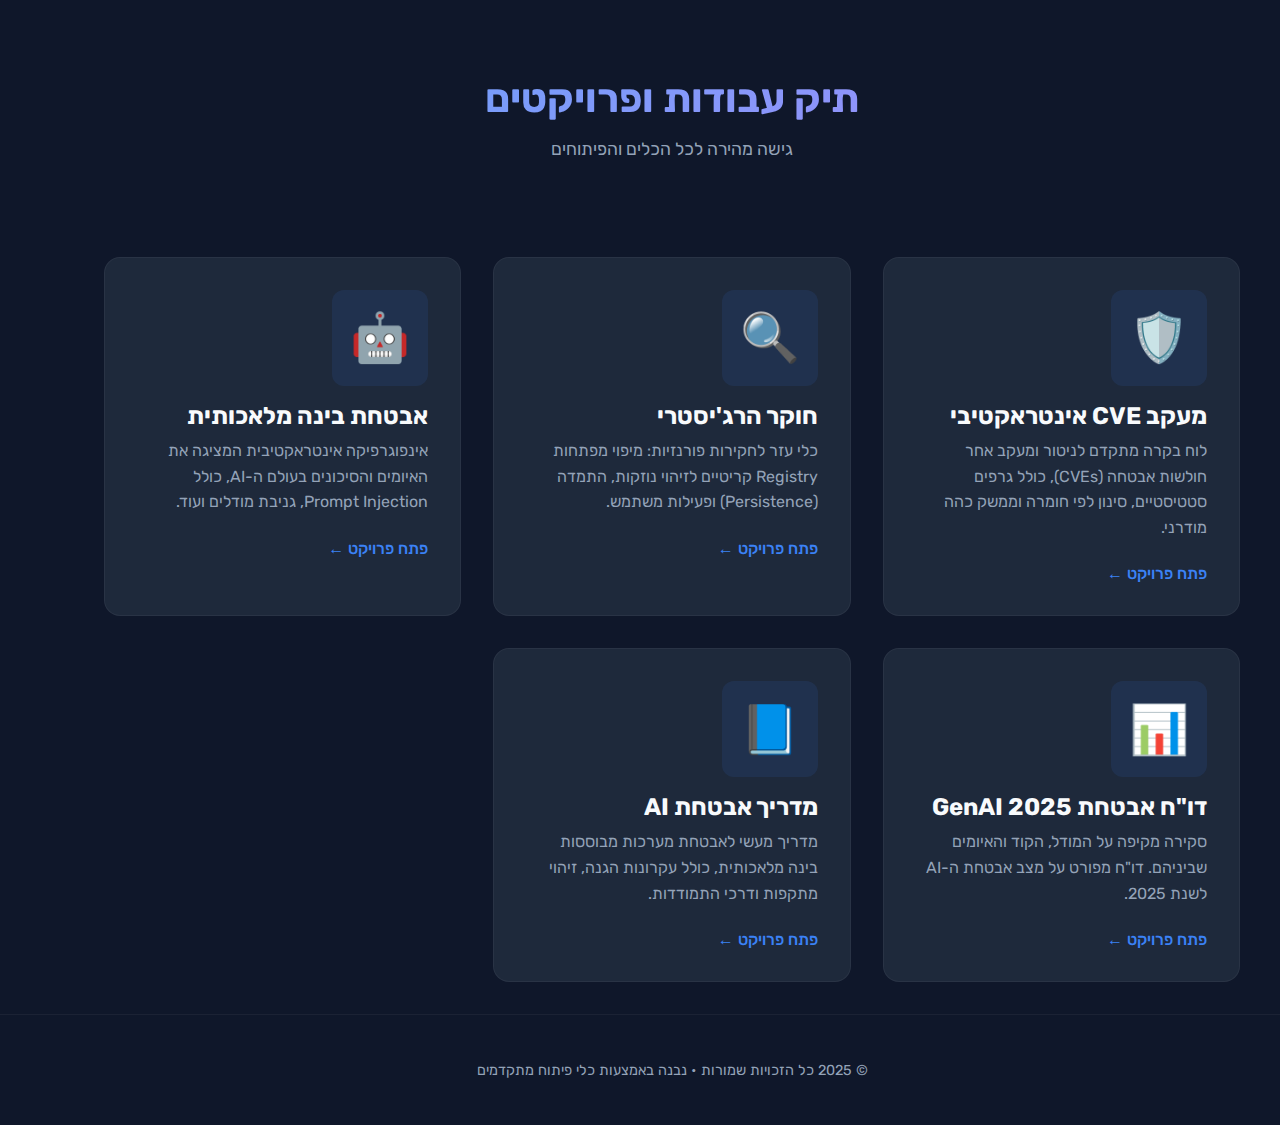
<file: index.html>
<!DOCTYPE html>
<html lang="he" dir="rtl">
<head>
    <meta charset="UTF-8">
    <meta name="viewport" content="width=device-width, initial-scale=1.0">
    <title>פורטל הפרויקטים שלי</title>
    <style>
        @import url('https://fonts.googleapis.com/css2?family=Rubik:wght@300;400;500;700&display=swap');

        :root {
            --primary: #3b82f6;
            --secondary: #6366f1;
            --bg: #0f172a;
            --card-bg: #1e293b;
            --text-main: #f8fafc;
            --text-muted: #94a3b8;
            --hover: #2563eb;
        }

        body {
            font-family: 'Rubik', sans-serif;
            background-color: var(--bg);
            color: var(--text-main);
            margin: 0;
            padding: 0;
            min-height: 100vh;
            display: flex;
            flex-direction: column;
            align-items: center;
        }

        header {
            text-align: center;
            padding: 3rem 1rem;
            width: 100%;
            max-width: 1200px;
        }

        h1 {
            font-size: 2.5rem;
            margin-bottom: 0.5rem;
            background: linear-gradient(135deg, #60a5fa, #a78bfa);
            -webkit-background-clip: text;
            -webkit-text-fill-color: transparent;
        }

        p.subtitle {
            color: var(--text-muted);
            font-size: 1.1rem;
        }

        main {
            display: grid;
            grid-template-columns: repeat(auto-fit, minmax(300px, 1fr));
            gap: 2rem;
            padding: 2rem;
            width: 100%;
            max-width: 1200px;
            box-sizing: border-box;
        }

        .card {
            background-color: var(--card-bg);
            border-radius: 1rem;
            padding: 2rem;
            text-decoration: none;
            color: inherit;
            transition: transform 0.2s, box-shadow 0.2s;
            border: 1px solid rgba(255, 255, 255, 0.05);
            display: flex;
            flex-direction: column;
            align-items: flex-start;
            position: relative;
            overflow: hidden;
        }

        .card:hover {
            transform: translateY(-5px);
            box-shadow: 0 10px 20px rgba(0, 0, 0, 0.3);
            border-color: var(--primary);
        }

        .card-icon {
            font-size: 3rem;
            margin-bottom: 1rem;
            background: rgba(59, 130, 246, 0.1);
            padding: 1rem;
            border-radius: 0.75rem;
            width: 64px;
            height: 64px;
            display: flex;
            align-items: center;
            justify-content: center;
        }

        .card h2 {
            margin: 0 0 0.5rem 0;
            font-size: 1.5rem;
            color: var(--text-main);
        }

        .card p {
            color: var(--text-muted);
            line-height: 1.6;
            margin: 0;
        }

        .card .arrow {
            margin-top: 1.5rem;
            color: var(--primary);
            font-weight: 500;
            display: flex;
            align-items: center;
            gap: 0.5rem;
        }

        .card:hover .arrow {
            color: #60a5fa;
        }

        footer {
            margin-top: auto;
            padding: 2rem;
            color: var(--text-muted);
            font-size: 0.9rem;
            border-top: 1px solid rgba(255, 255, 255, 0.05);
            width: 100%;
            text-align: center;
        }

        @media (max-width: 600px) {
            h1 { font-size: 2rem; }
            main { padding: 1rem; }
        }
    </style>
</head>
<body>
    <header>
        <h1>תיק עבודות ופרויקטים</h1>
        <p class="subtitle">גישה מהירה לכל הכלים והפיתוחים</p>
    </header>

    <main>
        <a href="cve_tracker.html" class="card">
            <div class="card-icon">🛡️</div>
            <h2>מעקב CVE אינטראקטיבי</h2>
            <p>לוח בקרה מתקדם לניטור ומעקב אחר חולשות אבטחה (CVEs), כולל גרפים סטטיסטיים, סינון לפי חומרה וממשק כהה מודרני.</p>
            <div class="arrow">פתח פרויקט ←</div>
        </a>

        <a href="registry_explorer.html" class="card">
            <div class="card-icon">🔍</div>
            <h2>חוקר הרג'יסטרי</h2>
            <p>כלי עזר לחקירות פורנזיות: מיפוי מפתחות Registry קריטיים לזיהוי נוזקות, התמדה (Persistence) ופעילות משתמש.</p>
            <div class="arrow">פתח פרויקט ←</div>
        </a>

        <a href="AI_Security_Infographic.html" class="card">
            <div class="card-icon">🤖</div>
            <h2>אבטחת בינה מלאכותית</h2>
            <p>אינפוגרפיקה אינטראקטיבית המציגה את האיומים והסיכונים בעולם ה-AI, כולל Prompt Injection, גניבת מודלים ועוד.</p>
            <div class="arrow">פתח פרויקט ←</div>
        </a>

        <a href="AI_Security_Report_2025.html" class="card">
            <div class="card-icon">📊</div>
            <h2>דו"ח אבטחת GenAI 2025</h2>
            <p>סקירה מקיפה על המודל, הקוד והאיומים שביניהם. דו"ח מפורט על מצב אבטחת ה-AI לשנת 2025.</p>
            <div class="arrow">פתח פרויקט ←</div>
        </a>

        <a href="AI_Security_Guide.html" class="card">
            <div class="card-icon">📘</div>
            <h2>מדריך אבטחת AI</h2>
            <p>מדריך מעשי לאבטחת מערכות מבוססות בינה מלאכותית, כולל עקרונות הגנה, זיהוי מתקפות ודרכי התמודדות.</p>
            <div class="arrow">פתח פרויקט ←</div>
        </a>
    </main>

    <footer>
        <p>© 2025 כל הזכויות שמורות • נבנה באמצעות כלי פיתוח מתקדמים</p>
    </footer>
</body>
</html>
</file>
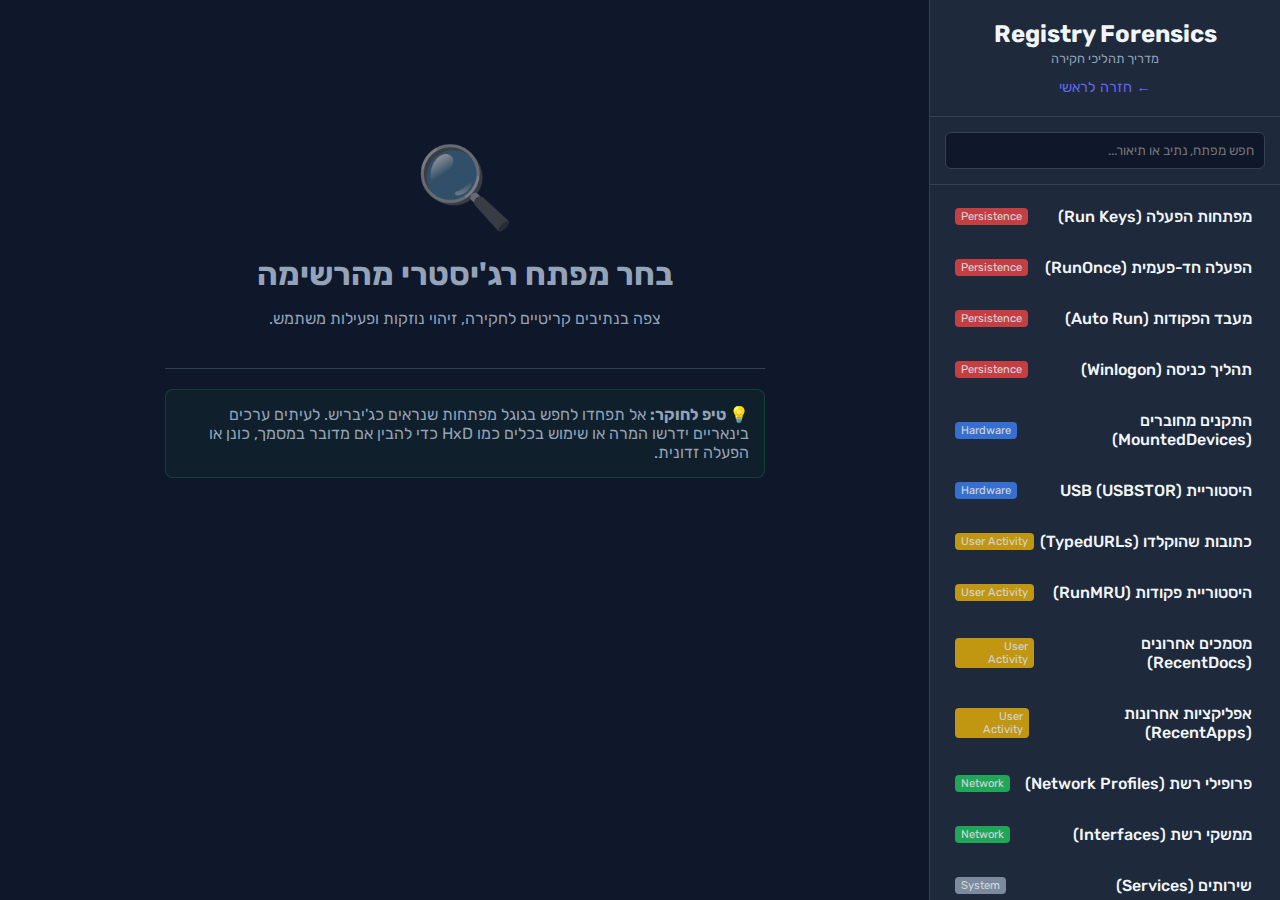
<file: registry_explorer.html>
<!DOCTYPE html>
<html lang="he" dir="rtl">
<head>
    <meta charset="UTF-8">
    <meta name="viewport" content="width=device-width, initial-scale=1.0">
    <title>חוקר הרג'יסטרי - מדריך פורנזי</title>
    <style>
        @import url('https://fonts.googleapis.com/css2?family=Rubik:wght@300;400;500;700&family=Fira+Code:wght@400;500&display=swap');

        :root {
            --bg-color: #0f172a;
            --sidebar-bg: #1e293b;
            --card-bg: #1e293b;
            --text-primary: #f1f5f9;
            --text-secondary: #94a3b8;
            --accent: #6366f1;
            --accent-hover: #4f46e5;
            --border: #334155;
            --code-bg: #020617;
            --category-persistence: #ef4444; /* Red */
            --category-user: #eab308; /* Yellow */
            --category-hardware: #3b82f6; /* Blue */
            --category-network: #22c55e; /* Green */
        }

        body {
            font-family: 'Rubik', sans-serif;
            background-color: var(--bg-color);
            color: var(--text-primary);
            margin: 0;
            display: flex;
            height: 100vh;
            overflow: hidden;
        }

        /* Sidebar Styling */
        aside {
            width: 350px;
            background-color: var(--sidebar-bg);
            border-left: 1px solid var(--border);
            display: flex;
            flex-direction: column;
            flex-shrink: 0;
        }

        .logo-area {
            padding: 20px;
            border-bottom: 1px solid var(--border);
            text-align: center;
        }

        .logo-area h1 { margin: 0; font-size: 1.5rem; color: var(--text-primary); }
        .logo-area span { font-size: 0.8rem; color: var(--text-secondary); }

        .search-container {
            padding: 15px;
            border-bottom: 1px solid var(--border);
        }

        .search-input {
            width: 100%;
            background: var(--bg-color);
            border: 1px solid var(--border);
            color: var(--text-primary);
            padding: 10px;
            border-radius: 6px;
            box-sizing: border-box;
            font-family: 'Rubik', sans-serif;
        }

        .key-list {
            overflow-y: auto;
            flex-grow: 1;
            padding: 10px;
        }

        .key-item {
            padding: 12px 15px;
            margin-bottom: 8px;
            border-radius: 8px;
            cursor: pointer;
            transition: background 0.2s;
            border-right: 3px solid transparent;
            display: flex;
            justify-content: space-between;
            align-items: center;
        }

        .key-item:hover { background-color: rgba(255, 255, 255, 0.05); }
        .key-item.active { background-color: rgba(99, 102, 241, 0.1); border-right-color: var(--accent); }
        
        .key-title { font-weight: 500; display: block; }
        .key-cat { font-size: 0.7rem; padding: 2px 6px; border-radius: 4px; color: #fff; opacity: 0.8; }

        /* Main Content */
        main {
            flex-grow: 1;
            padding: 40px;
            overflow-y: auto;
            position: relative;
        }

        .content-card {
            background-color: var(--card-bg);
            border-radius: 16px;
            padding: 40px;
            max-width: 900px;
            margin: 0 auto;
            box-shadow: 0 10px 30px -10px rgba(0,0,0,0.5);
            border: 1px solid var(--border);
            display: none; /* Hidden by default */
        }
        
        .content-card.visible { display: block; animation: fadeIn 0.3s ease-in-out; }

        @keyframes fadeIn { from { opacity: 0; transform: translateY(10px); } to { opacity: 1; transform: translateY(0); } }

        .header-section { margin-bottom: 30px; border-bottom: 1px solid var(--border); padding-bottom: 20px; }
        .category-badge { display: inline-block; padding: 6px 12px; border-radius: 20px; font-size: 0.85rem; font-weight: bold; margin-bottom: 15px; color: #fff; }
        
        h2 { margin: 0 0 10px 0; font-size: 2rem; }
        
        .description { font-size: 1.1rem; line-height: 1.7; color: var(--text-secondary); margin-bottom: 30px; }

        .code-section {
            background-color: var(--code-bg);
            border-radius: 8px;
            padding: 20px;
            border: 1px solid var(--border);
            margin-bottom: 30px;
            position: relative;
        }

        .path-label {
            position: absolute;
            top: -12px;
            right: 15px;
            background: var(--accent);
            color: white;
            padding: 2px 10px;
            border-radius: 4px;
            font-size: 0.75rem;
            font-weight: bold;
        }

        code {
            font-family: 'Fira Code', monospace;
            color: #a5b4fc;
            word-break: break-all;
            display: block;
            margin-bottom: 10px;
            direction: ltr; /* Ensure paths are LTR */
            text-align: left;
        }

        .copy-btn {
            background: transparent;
            border: 1px solid var(--border);
            color: var(--text-secondary);
            padding: 6px 12px;
            border-radius: 4px;
            cursor: pointer;
            font-size: 0.85rem;
            transition: all 0.2s;
            display: flex;
            align-items: center;
            gap: 5px;
        }

        .copy-btn:hover { border-color: var(--accent); color: var(--accent); }

        .forensic-value {
            background: rgba(99, 102, 241, 0.05);
            border-right: 4px solid var(--accent);
            padding: 20px;
            border-radius: 0 8px 8px 0;
        }
        .forensic-title { font-weight: bold; color: var(--accent); display: block; margin-bottom: 10px; }

        .tips-section { margin-top: 40px; padding-top: 20px; border-top: 1px solid var(--border); }
        .tip-card { background: rgba(34, 197, 94, 0.05); padding: 15px; border-radius: 8px; border: 1px solid rgba(34, 197, 94, 0.2); }

        /* Welcome State */
        .welcome-state {
            text-align: center;
            padding-top: 100px;
            color: var(--text-secondary);
        }
        .welcome-icon { font-size: 5rem; margin-bottom: 20px; opacity: 0.5; }

        @media (max-width: 768px) {
            body { flex-direction: column; overflow-y: auto; }
            aside { width: 100%; height: 300px; }
            main { padding: 20px; }
        }
    </style>
</head>
<body>

<aside>
    <div class="logo-area">
        <h1>Registry Forensics</h1>
        <span>מדריך תהליכי חקירה</span>
        <div style="margin-top:10px;"><a href="index.html" style="color: var(--accent); text-decoration: none; font-size: 0.9rem;">← חזרה לראשי</a></div>
    </div>
    <div class="search-container">
        <input type="text" id="searchInput" class="search-input" placeholder="חפש מפתח, נתיב או תיאור...">
    </div>
    <div class="key-list" id="keyList">
        <!-- populated by JS -->
    </div>
</aside>

<main>
    <div id="welcomeState" class="welcome-state">
        <div class="welcome-icon">🔍</div>
        <h2>בחר מפתח רג'יסטרי מהרשימה</h2>
        <p>צפה בנתיבים קריטיים לחקירה, זיהוי נוזקות ופעילות משתמש.</p>
        
        <div class="tips-section" style="max-width: 600px; margin: 40px auto; text-align: right;">
            <div class="tip-card">
                <strong>💡 טיפ לחוקר:</strong>
                אל תפחדו לחפש בגוגל מפתחות שנראים כג'יבריש. לעיתים ערכים בינאריים ידרשו המרה או שימוש בכלים כמו HxD כדי להבין אם מדובר במסמך, כונן או הפעלה זדונית.
            </div>
        </div>
    </div>

    <div id="detailCard" class="content-card">
        <div class="header-section">
            <span id="detailBadge" class="category-badge"></span>
            <h2 id="detailTitle"></h2>
        </div>
        
        <div class="description" id="detailDesc"></div>

        <div class="code-section">
            <div class="path-label">Registry Path</div>
            <code id="detailPath"></code>
            <button class="copy-btn" onclick="copyPath()">
                <span>📋 העתק נתיב</span>
            </button>
        </div>

        <div class="forensic-value">
            <span class="forensic-title">🕵️ משמעות בחקירה</span>
            <span id="detailForensic"></span>
        </div>
    </div>
</main>

<script>
    // Data Source based on the PDF content
    const registryData = [
        {
            id: 1,
            title: "מפתחות הפעלה (Run Keys)",
            category: "Persistence",
            catColor: "var(--category-persistence)",
            path: "HKCU\\Software\\Microsoft\\Windows\\CurrentVersion\\Run\nHKLM\\Software\\Microsoft\\Windows\\CurrentVersion\\Run",
            description: "מפתחות ה-Run הם המקום הנפוץ ביותר לנוזקות ליצירת 'התמדה' (Persistence). תוכניות המופיעות כאן ירוצו אוטומטית בכל פעם שהמשתמש מתחבר למערכת.",
            forensic: "בדוק האם קיימים כאן נתיבים לקבצים חשודים או לא מוכרים. תוקף יכול להכניס לכאן נתיב זדוני כך שגם אם המחשב יכבה, הנוזקה תעלה מחדש עם הדלקתו."
        },
        {
            id: 2,
            title: "הפעלה חד-פעמית (RunOnce)",
            category: "Persistence",
            catColor: "var(--category-persistence)",
            path: "HKCU\\Software\\Microsoft\\Windows\\CurrentVersion\\RunOnce\nHKLM\\Software\\Microsoft\\Windows\\CurrentVersion\\RunOnce",
            description: "דומה למפתחות ה-Run, אך נועד לתוכניות שצריכות לרוץ פעם אחת בלבד בהפעלה הבאה (לרוב התקנות ועדכונים).",
            forensic: "נוזקות לעיתים משתמשות במפתח זה כדי להריץ שלב ראשוני של הדבקה ואז מוחקות את עצמן משם, או מוסיפות את עצמן מחדש בכל ריצה כדי לעקוף מנגנוני זיהוי."
        },
        {
            id: 3,
            title: "מעבד הפקודות (Auto Run)",
            category: "Persistence",
            catColor: "var(--category-persistence)",
            path: "HKLM\\SOFTWARE\\Microsoft\\Command Processor\\AutoRun",
            description: "מפתח זה מאפשר להגדיר פקודה שתרוץ באופן אוטומטי בכל פעם שחלון CMD נפתח (Event-driven execution).",
            forensic: "אם תוקף שתל כאן פקודה, כל פעם שמנהל המערכת או המשתמש יפתחו שורת פקודה, הקוד הזדוני ירוץ ברקע ללא ידיעתם."
        },
        {
            id: 4,
            title: "תהליך כניסה (Winlogon)",
            category: "Persistence",
            catColor: "var(--category-persistence)",
            path: "HKLM\\SOFTWARE\\Microsoft\\Windows NT\\CurrentVersion\\Winlogon",
            description: "תהליך ה-Winlogon אחראי על ניהול התחברות המשתמש. מפתחות ה-Shell וה-Userinit קובעים אילו תוכניות יעלו מיד עם הממשק הגרפי.",
            forensic: "תוקפים יכולים לשרשר את הנוזקה שלהם לפקודת ה-explorer.exe או userinit.exe כך שהיא תעלה כחלק לגיטימי מתהליך ההתחברות."
        },
        {
            id: 5,
            title: "התקנים מחוברים (MountedDevices)",
            category: "Hardware",
            catColor: "var(--category-hardware)",
            path: "HKLM\\SYSTEM\\MountedDevices",
            description: "מפתח זה מציג רשימה של כל ההתקנים (כוננים) שחוברו למחשב וקיבלו אות כונן (כגון C:, D:, E:).",
            forensic: "מאפשר לראות אילו התקני אחסון (USB, CDROM, כוננים חיצוניים) חוברו למערכת, גם אם הם לא מחוברים כרגע. חיוני לזיהוי גניבת מידע פיזית."
        },
        {
            id: 6,
            title: "היסטוריית USB (USBSTOR)",
            category: "Hardware",
            catColor: "var(--category-hardware)",
            path: "HKEY_LOCAL_MACHINE\\SYSTEM\\controlset001\\Enum\\USBSTOR",
            description: "מכיל היסטוריה מפורטת של התקני USB שחוברו למערכת, כולל יצרן, דגם ומזהה ייחודי.",
            forensic: "מאפשר להתאים בין 'דיסק און קי' ספציפי שנמצא אצל חשוד לבין המחשב הנחקר, ולהבין מתי הוא חובר לראשונה."
        },
        {
            id: 7,
            title: "כתובות שהוקלדו (TypedURLs)",
            category: "User Activity",
            catColor: "var(--category-user)",
            path: "HKCU\\Software\\Microsoft\\Internet Explorer\\TypedURLs",
            description: "רשימה של כתובות אתרים (URLs) שהוקלדו ידנית בשורת הכתובת של אינטרנט אקספלורר (ולעיתים דפדפנים מבוססי מערכת).",
            forensic: "מצביע על כוונה מפורשת של המשתמש להגיע לאתר מסוים, בשונה מהיסטוריית גלישה רגילה שיכולה לכלול הפניות אוטומטיות ופרסומות."
        },
        {
            id: 8,
            title: "היסטוריית פקודות (RunMRU)",
            category: "User Activity",
            catColor: "var(--category-user)",
            path: "HKCU\\Software\\Microsoft\\Windows\\CurrentVersion\\Explorer\\RunMRU",
            description: "שומר את היסטוריית הפקודות שהוקלדו בחלון ה-'Run' (WinKey + R). ה-MRU עומד על 'Most Recently Used'.",
            forensic: "עוזר מאוד להבין מה המשתמש (או התוקף) ניסה להריץ באופן ישיר. ניתן לראות פקודות CMD, ניסיונות גישה לתיקיות רשת ועוד."
        },
        {
            id: 9,
            title: "מסמכים אחרונים (RecentDocs)",
            category: "User Activity",
            catColor: "var(--category-user)",
            path: "HKCU\\Software\\Microsoft\\Windows\\CurrentVersion\\Explorer\\RecentDocs",
            description: "רשימת המסמכים והקבצים האחרונים שהמשתמש פתח (Word, Excel, PDF וכו').",
            forensic: "מאפשר לשחזר את סדר הפעולות של המשתמש לפני האירוע. ניתן לראות סיומות קבצים ולעיתים גם קבצים שנמחקו מאז."
        },
        {
            id: 10,
            title: "אפליקציות אחרונות (RecentApps)",
            category: "User Activity",
            catColor: "var(--category-user)",
            path: "HKEY_CURRENT_USER\\SOFTWARE\\Microsoft\\Currentversion\\Search\\RecentApps",
            description: "רשימה של תוכנות ואפליקציות שהיו בשימוש לאחרונה.",
            forensic: "מספק תמונה רחבה יותר על הפעילות במחשב, כולל תוכנות שאולי לא הותקנו בצורה מסודרת אלא הורצו כ-Portable."
        },
        {
            id: 11,
            title: "פרופילי רשת (Network Profiles)",
            category: "Network",
            catColor: "var(--category-network)",
            path: "HKEY_LOCAL_MACHINE\\SOFTWARE\\Microsoft\\Windows NT\\CurrentVersion\\NetworkList\\Profiles",
            description: "מציג את שמות הרשתות (SSID) שהמחשב התחבר אליהן בעבר, כולל רשתות אלחוטיות וקוויות.",
            forensic: "מיקום גיאוגרפי עקיף - אם אנו יודעים שהמחשב התחבר ל-WiFi בשם 'Cafe_TelAviv', זה ממקם את המכשיר פיזית."
        },
        {
            id: 12,
            title: "ממשקי רשת (Interfaces)",
            category: "Network",
            catColor: "var(--category-network)",
            path: "HKLM\\System\\Services\\CurrentControlSet\\services\\Tcpip\\Parameters\\Interfaces",
            description: "מכיל הגדרות TCP/IP עבור כל כרטיס רשת, כולל כתובות IP שהוקצו, Subnet Mask ו-Gateway.",
            forensic: "חיוני לחקירת רשת - מאפשר לקחת את כתובת ה-IP שנמצאה ולהמשיך לחקור בלוגים של Firewall או ב-Wireshark."
        },
        {
            id: 13,
            title: "שירותים (Services)",
            category: "System",
            catColor: "var(--text-secondary)",
            path: "HKEY_LOCAL_MACHINE\\System\\CurrentControlSet\\Services",
            description: "מכיל מידע על כל השירותים (Services) שמותקנים במערכת, כולל אלו שמוגדרים לעלות אוטומטית (Start=2).",
            forensic: "נוזקות מתוחכמות מתקינות את עצמן כ-Service כדי לרוץ ברקע עם הרשאות גבוהות (SYSTEM) ולהיות קשות יותר לעצירה."
        }
    ];

    // Functions
    const keyList = document.getElementById('keyList');
    const searchInput = document.getElementById('searchInput');

    function renderList(items) {
        keyList.innerHTML = '';
        items.forEach(item => {
            const div = document.createElement('div');
            div.className = 'key-item';
            div.onclick = () => selectItem(item, div);
            div.innerHTML = `
                <div>
                    <span class="key-title">${item.title}</span>
                </div>
                <span class="key-cat" style="background-color: ${item.catColor}">${item.category}</span>
            `;
            keyList.appendChild(div);
        });
    }

    function selectItem(item, element) {
        // Highlight active sidebar item
        document.querySelectorAll('.key-item').forEach(el => el.classList.remove('active'));
        element.classList.add('active');

        // Show Content
        document.getElementById('welcomeState').style.display = 'none';
        const card = document.getElementById('detailCard');
        card.classList.remove('visible');
        
        // Trigger reflow/animation
        void card.offsetWidth;
        
        // Populate Data
        document.getElementById('detailTitle').textContent = item.title;
        document.getElementById('detailDesc').textContent = item.description;
        document.getElementById('detailPath').innerText = item.path; // use innerText for newlines
        document.getElementById('detailForensic').textContent = item.forensic;
        
        const badge = document.getElementById('detailBadge');
        badge.textContent = item.category;
        badge.style.backgroundColor = item.catColor;

        card.classList.add('visible');
    }

    function copyPath() {
        const text = document.getElementById('detailPath').innerText;
        navigator.clipboard.writeText(text).then(() => {
            const btn = document.querySelector('.copy-btn span');
            const original = btn.textContent;
            btn.textContent = "✅ הועתק!";
            setTimeout(() => btn.textContent = original, 2000);
        });
    }

    // Search Logic
    searchInput.addEventListener('input', (e) => {
        const term = e.target.value.toLowerCase();
        const filtered = registryData.filter(item => 
            item.title.toLowerCase().includes(term) || 
            item.path.toLowerCase().includes(term) ||
            item.description.toLowerCase().includes(term)
        );
        renderList(filtered);
    });

    // Init
    renderList(registryData);

</script>

</body>
</html>
</file>
